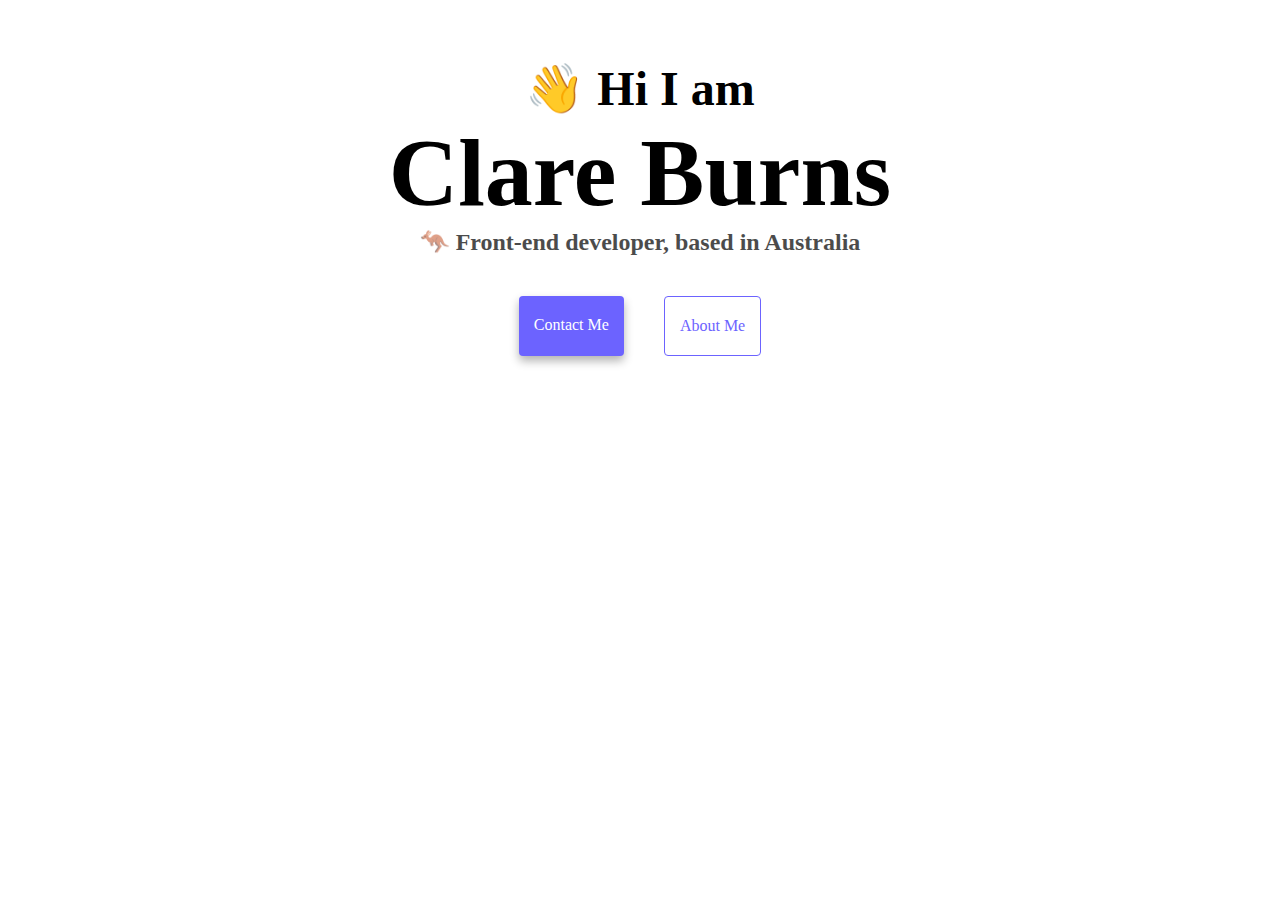
<file: index.html>
<!DOCTYPE html>
<html lang="en">
  <head>
    <meta charset="UTF-8" />
    <meta name="viewport" content="width=device-width, initial-scale=1.0" />
    <meta http-equiv="X-UA-Compatible" content="ie=edge" />
    <link rel="stylesheet" href="src/styles.css" />
    <title>About Clare Burns</title>
  </head>
  <body>
    <h2>
      👋 Hi I am
    </h2>
    <h1>
      Clare Burns
    </h1>
    <h3>
      🦘 Front-end developer, based in Australia
    </h3>
    <div class="navigation-links">
      <a class="contact-me-link" href="about-me.html#email-link">Contact Me</a>
      <a class="about-me-link" href="about-me.html">About Me</a>
    </div>
  </body>
</html>
</file>
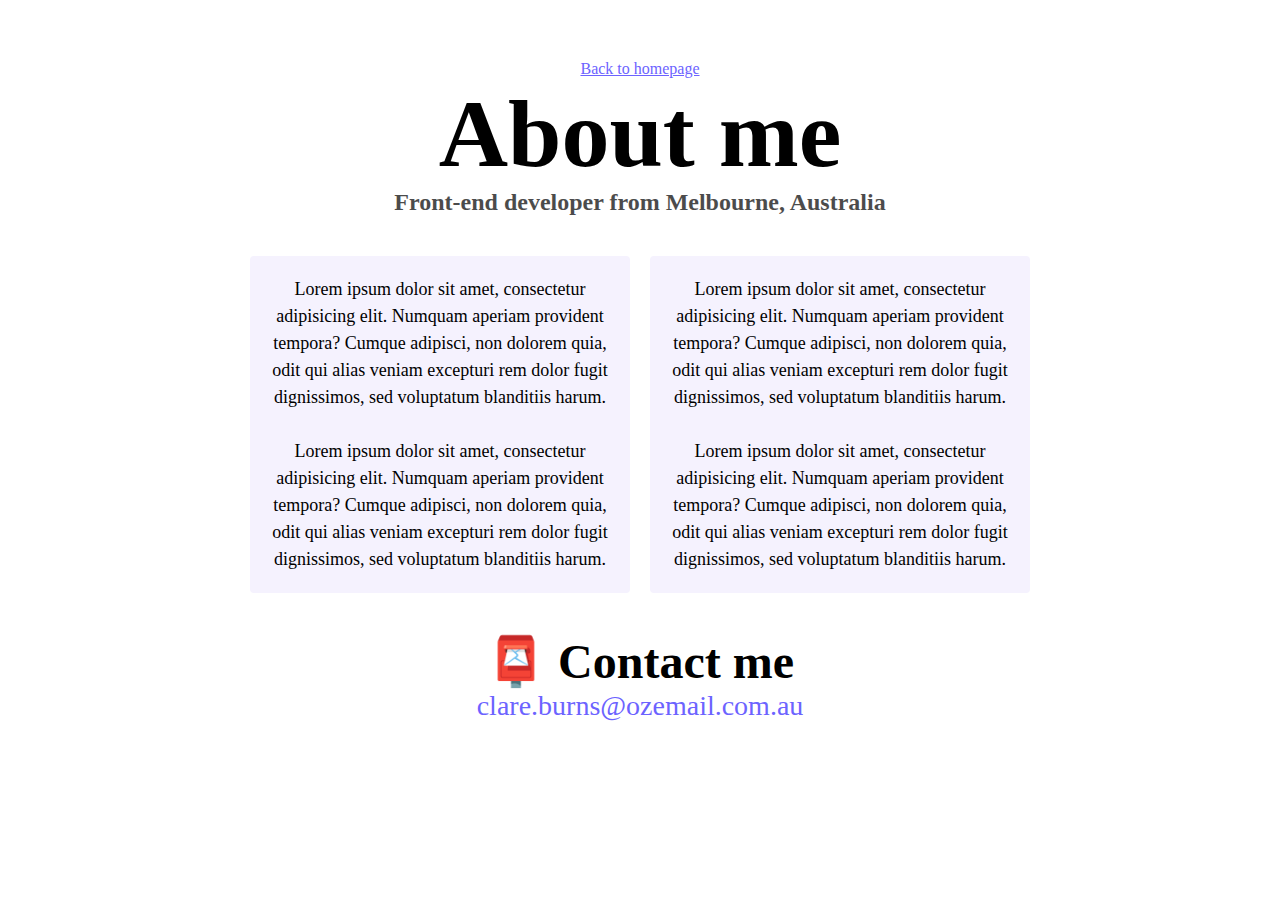
<file: about-me.html>
<!DOCTYPE html>
<html lang="en">
  <head>
    <meta charset="UTF-8" />
    <meta name="viewport" content="width=device-width, initial-scale=1.0" />
    <meta http-equiv="X-UA-Compatible" content="ie=edge" />
    <link rel="stylesheet" href="src/styles.css" />
    <title>About me</title>
  </head>
  <body>
    <a class="homepage-link" href="index.html"> Back to homepage </a>
    <h1>
      About me
    </h1>
    <h3>
      Front-end developer from Melbourne, Australia
    </h3>
    <div class="information-boxes">
      <p>
        Lorem ipsum dolor sit amet, consectetur adipisicing elit. Numquam
        aperiam provident tempora? Cumque adipisci, non dolorem quia, odit qui
        alias veniam excepturi rem dolor fugit dignissimos, sed voluptatum
        blanditiis harum. <br />
        <br />Lorem ipsum dolor sit amet, consectetur adipisicing elit. Numquam
        aperiam provident tempora? Cumque adipisci, non dolorem quia, odit qui
        alias veniam excepturi rem dolor fugit dignissimos, sed voluptatum
        blanditiis harum.
      </p>
      <p>
        Lorem ipsum dolor sit amet, consectetur adipisicing elit. Numquam
        aperiam provident tempora? Cumque adipisci, non dolorem quia, odit qui
        alias veniam excepturi rem dolor fugit dignissimos, sed voluptatum
        blanditiis harum. <br />
        <br />Lorem ipsum dolor sit amet, consectetur adipisicing elit. Numquam
        aperiam provident tempora? Cumque adipisci, non dolorem quia, odit qui
        alias veniam excepturi rem dolor fugit dignissimos, sed voluptatum
        blanditiis harum.
      </p>
    </div>
    <h2>
      📮 Contact me
    </h2>
    <a id="email-link" href="mailto:clare.burns@ozemail.com.au"
      >clare.burns@ozemail.com.au</a
    >
  </body>
</html>
</file>
<file: src/styles.css>
:root {
  --primary-color: #6c63ff;
  --secondary-color: #f5f2fe;
  --box-shadow: 0 5px 10px rgba(0, 0, 0, 0.3);
}

body {
  margin: 60px auto;
  max-width: 800px;
}

h1,
h2,
h3 {
  text-align: center;
  margin: 0;
}

h1 {
  font-size: 96px;
}

h2 {
  font-size: 48px;
}

h3 {
  font-size: 24px;
  font-weight: bold;
  opacity: 0.7;
}

p {
  background-color: var(--secondary-color);
  border-radius: 4px;
  padding: 20px;
  margin: 10px;
  font-size: 18px;
  text-align: center;
  line-height: 1.5;
}

.navigation-links {
  display: flex;
  justify-content: center;
}

.navigation-links a {
  margin-top: 40px;
  border-radius: 4px;
  padding: 20px 15px;
  text-decoration: none;
}

.contact-me-link {
  background-color: var(--primary-color);
  color: white;
  box-shadow: var(--box-shadow);
  margin: 20px;
}
.about-me-link {
  border: 1px solid #6c63ff;
  color: var(--primary-color);
  margin: 20px;
}

.homepage-link {
  color: var(--primary-color);
  text-align: center;
  display: block;
}

.information-boxes {
  display: flex;
  margin: 30px 0;
}

#email-link {
  display: flex;
  justify-content: center;
  color: var(--primary-color);
  text-decoration: none;
  font-size: 28px;
}

#email-link:hover {
  text-decoration: underline;
}
</file>
